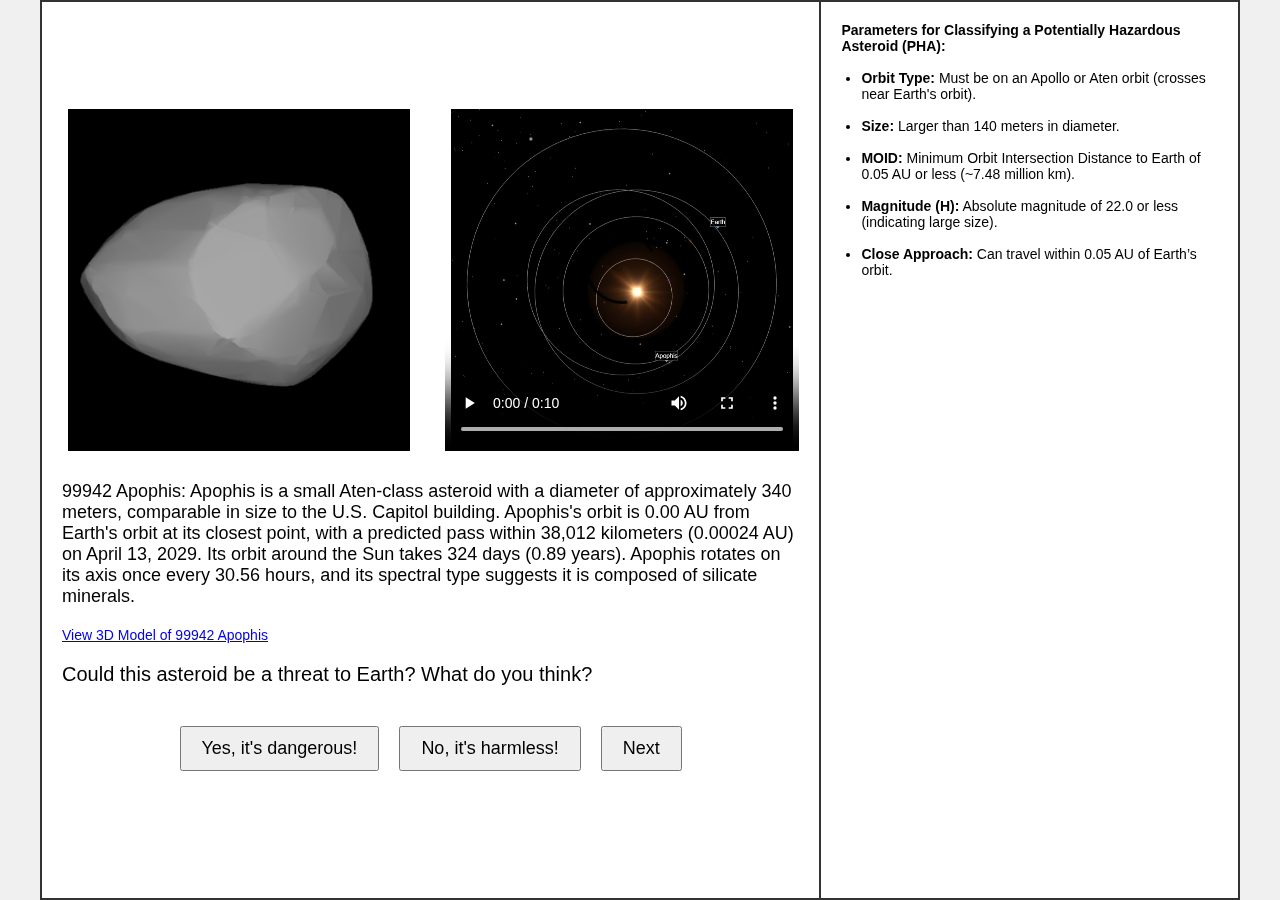
<file: AstGame1/index.html>
<!DOCTYPE html>
<html lang="en">
<head>
    <meta charset="UTF-8">
    <meta name="viewport" content="width=device-width, initial-scale=1.0">
    <title>Asteroid Hazard Game</title>
    <style>
        * {
            margin: 0;
            padding: 0;
            box-sizing: border-box;
        }
        html, body {
            height: 100%;
        }
        body {
            font-family: Arial, sans-serif;
            display: flex;
            justify-content: center;
            align-items: center;
            background-color: #f0f0f0;
        }
        .game-container {
            display: flex;
            flex-direction: row;
            width: 100vw;
            height: 100vh;
            max-width: 1200px;
            max-height: 100vh;
            border: 2px solid #333;
            background-color: #fff;
        }
        .content-container {
            display: flex;
            flex-direction: column;
            justify-content: center;
            width: 65%;
            padding: 20px;
        }
        .media-container {
            display: flex;
            justify-content: space-between;
            align-items: center;
            margin-bottom: 20px;
            height: 40%;
        }
        .asteroid-img, video {
            width: 48%;  /* Fixed width to ensure consistency */
            height: auto; /* Maintain aspect ratio */
            max-height: 100%; /* Ensure it doesn't overflow the container */
            object-fit: contain; /* Scale the image and video without distortion */
        }
        .asteroid-info {
            margin: 10px 0;
            font-size: 18px;
        }
        .question {
            font-size: 20px;
            margin: 20px 0;
        }
        .button-container {
            display: flex;
            justify-content: center;
            margin: 10px 0;
        }
        button {
            padding: 10px 20px;
            margin: 10px;
            font-size: 18px;
        }
        .message {
            font-size: 24px;
            color: rgb(130, 104, 215);
            font-weight: bold;
        }
        .parameters-box {
            width: 35%;
            padding: 20px;
            font-size: 14px;
            background-color: #fff;
            border-left: 2px solid #333;
            overflow-y: auto;
        }
        ul {
            text-align: left;
            padding-left: 20px;
        }
        .model-link {
            margin-top: 10px;
            font-size: 14px;
        }
        #scoreContainer {
            margin-top: 20px;
            font-size: 20px;
        }
    </style>
</head>
<body>
    <div class="game-container">
        <div class="content-container">
            <div class="media-container">
                <img id="asteroidImg" class="asteroid-img" src="assets/apophis.png" alt="Asteroid">
                <video id="asteroidVideo" controls>
                    <source id="asteroidVideoSource" src="assets/apophis_orbit.mp4" type="video/mp4">
                    Your browser does not support the video tag.
                </video>
            </div>

            <div id="asteroidInfo" class="asteroid-info">
                Asteroid Information will be here.
            </div>
            <div class="model-link" id="modelLink"></div> <!-- Model Link -->
            <div class="question">
                Could this asteroid be a threat to Earth? What do you think?
            </div>
            <div class="button-container">
                <button onclick="guess(true)">Yes, it's dangerous!</button>
                <button onclick="guess(false)">No, it's harmless!</button>
                <button id="backButton" onclick="loadPreviousAsteroid()">Back</button>
                <button id="nextButton" onclick="loadNextAsteroid()">Next</button>
            
            </div>
            
            <div id="resultMessage" class="message"></div>
            <button id="dartButton" onclick="launchDART()" style="display:none;">Launch DART: Defend Earth from the Asteroid! </button>
            
        </div>

        <div id="parameters" class="parameters-box">
            <strong>Parameters for Classifying a Potentially Hazardous Asteroid (PHA):</strong><br><br>
            <ul>
                <li><strong>Orbit Type:</strong> Must be on an Apollo or Aten orbit (crosses near Earth's orbit).</li><br>
                <li><strong>Size:</strong> Larger than 140 meters in diameter.</li><br>
                <li><strong>MOID:</strong> Minimum Orbit Intersection Distance to Earth of 0.05 AU or less (~7.48 million km).</li><br>
                <li><strong>Magnitude (H):</strong> Absolute magnitude of 22.0 or less (indicating large size).</li><br>
                <li><strong>Close Approach:</strong> Can travel within 0.05 AU of Earth’s orbit.</li>
            </ul>

        </div>
    </div>

    <script src="script.js"></script>
</body>
</html>
</file>
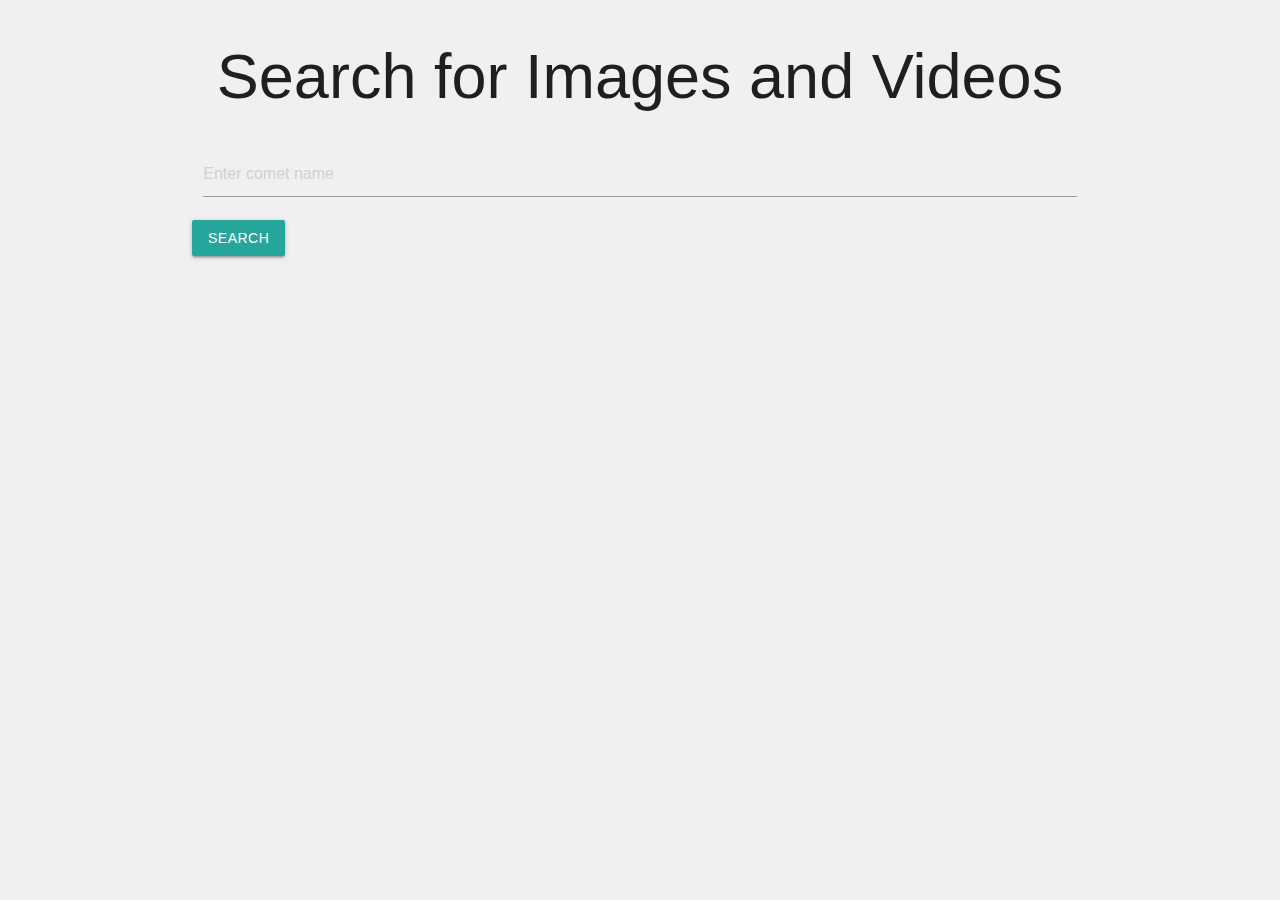
<file: comet.html>
<!doctype html>
<html lang="en">
<head>
    <meta charset="UTF-8">
    <meta name="viewport" content="width=device-width, initial-scale=1.0">
    <title>NASA Comet Search</title>
    <link rel="stylesheet" href="https://cdnjs.cloudflare.com/ajax/libs/materialize/1.0.0/css/materialize.min.css">
    <style>
        body {
            background-color: #f0f0f0;
        }
        .card {
            margin: 20px;
        }
        #search-result {
            display: flex;
            flex-wrap: wrap;
        }
    </style>
</head>
<body>
    <div class="container">
        <h1 class="center-align">Search for Images and Videos</h1>
        <div class="row">
            <div class="input-field col s12">
                <input type="text" id="search-input" placeholder="Enter comet name">
                <label for="search-input"></label>
            </div>
            <button id="search-button" class="btn">Search</button>
        </div>
        <div id="search-result"></div>
    </div>

    <script src="comet.js"></script>
</body>
</html>
</file>
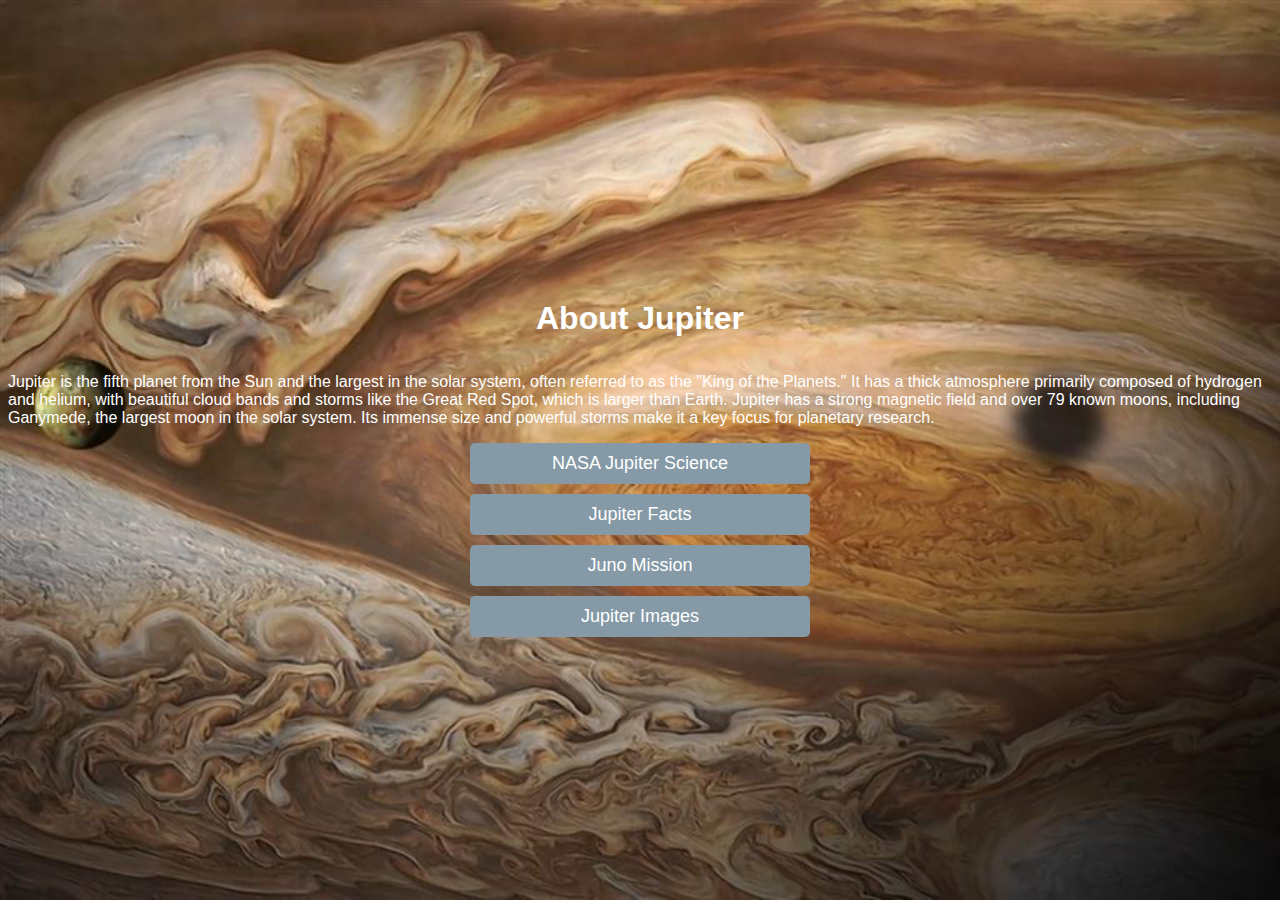
<file: PlanetExplore1/jupiter.html>
<!DOCTYPE html>
<html lang="en">
<head>
    <meta charset="UTF-8">
    <meta name="viewport" content="width=device-width, initial-scale=1.0">
    <title>About Jupiter</title>
    <style>
        body {
            background-image: url('assets/jupiter_back3.png'); /* Replace with the correct background image */
            background-size: cover;
            background-repeat: no-repeat;
            background-attachment: fixed;
            display: flex;
            flex-direction: column;
            align-items: center;
            justify-content: center;
            height: 100vh;
            color: white;
            font-family: Arial, sans-serif;
        }
        h1 {
            margin-bottom: 20px;
        }
        .button-container {
            display: flex;
            flex-direction: column;
            gap: 10px;
        }
        .link-button {
            padding: 10px 20px;
            background-color: #859aa6;
            color: white;
            text-decoration: none;
            border-radius: 5px;
            font-size: 18px;
            text-align: center;
            width: 300px;
        }
        .link-button:hover {
            background-color: #61bdff;
        }
        .description {
            margin-bottom: 20px;
            text-align: center;
            max-width: 600px;
        }
    </style>
</head>
<body>

    <h1>About Jupiter</h1>
    <p>
        Jupiter is the fifth planet from the Sun and the largest in the solar system, often referred to as the "King of the Planets." It has a thick atmosphere primarily composed of hydrogen and helium, with beautiful cloud bands and storms like the Great Red Spot, which is larger than Earth. Jupiter has a strong magnetic field and over 79 known moons, including Ganymede, the largest moon in the solar system. Its immense size and powerful storms make it a key focus for planetary research.
    </p>
    <div class="button-container">
        <a href="https://science.nasa.gov/jupiter/" class="link-button" target="_blank">NASA Jupiter Science</a>
        <a href="https://nssdc.gsfc.nasa.gov/planetary/factsheet/jupiterfact.html" class="link-button" target="_blank">Jupiter Facts</a>
        <a href="https://www.nasa.gov/image-article/nasas-juno-mission-captures-the-colorful-and-chaotic-clouds-of-jupiter/" class="link-button" target="_blank">Juno Mission</a>
        <a href="https://photojournal.jpl.nasa.gov/targetFamily/Jupiter" class="link-button" target="_blank">Jupiter Images</a>
    </div>

</body>
</html>
</file>
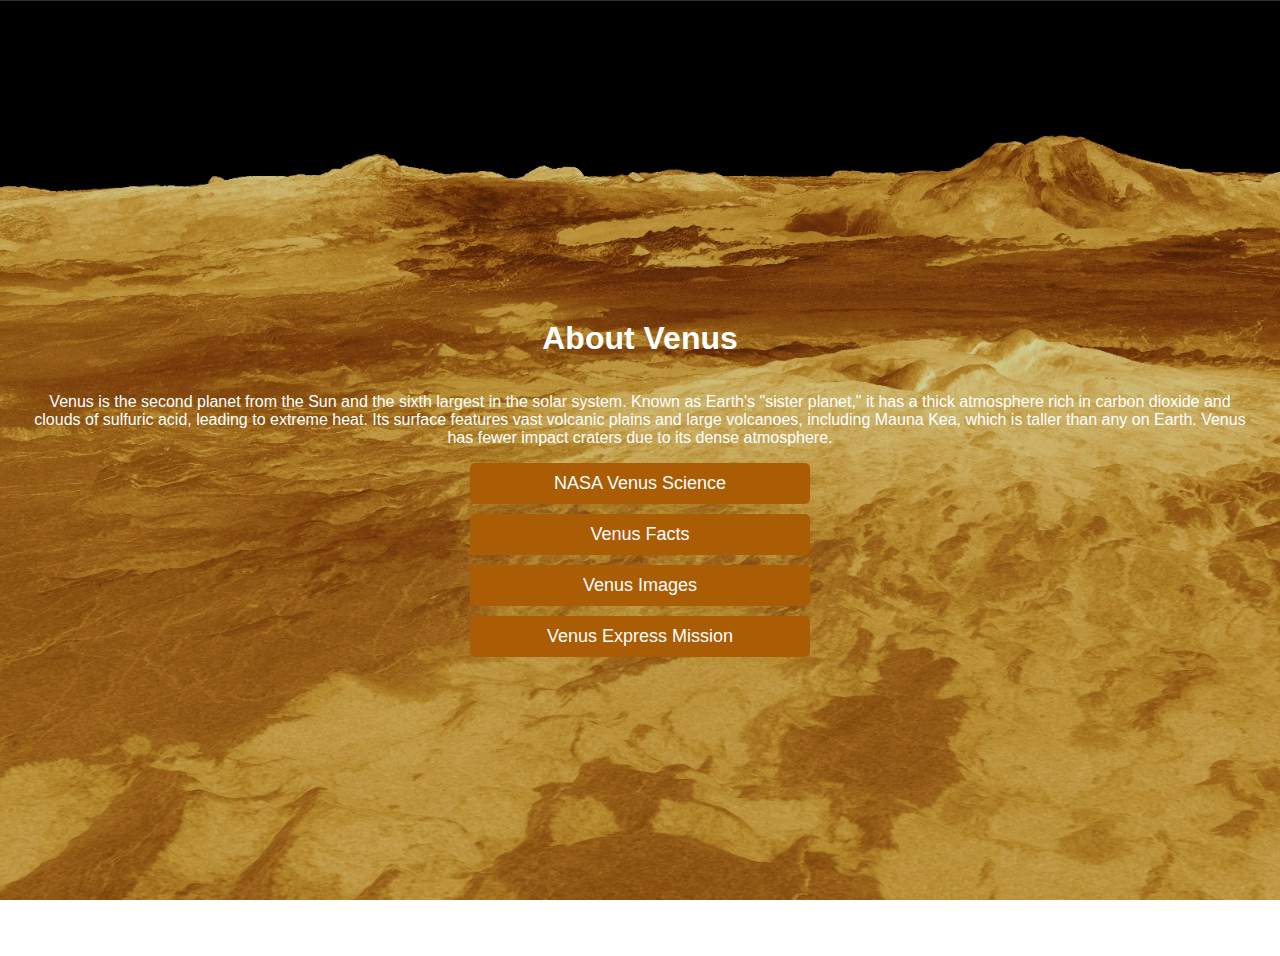
<file: PlanetExplore1/venus.html>
<!DOCTYPE html>
<html lang="en">
<head>
    <meta charset="UTF-8">
    <meta name="viewport" content="width=device-width, initial-scale=1.0">
    <title>About Venus</title>
    <style>
        body {
            background-image: url('assets/venus_bg.png'); /* Change to your desired background image */
            background-size: cover;
            background-repeat: no-repeat;
            background-attachment: fixed;
            display: flex;
            flex-direction: column;
            align-items: center;
            justify-content: center;
            height: 100vh;
            color: white;
            font-family: Arial, sans-serif;
            padding: 20px; /* Add some padding */
            text-align: center; /* Center the text */
        }
        h1 {
            margin-bottom: 20px;
        }
        .button-container {
            display: flex;
            flex-direction: column;
            gap: 10px;
        }
        .link-button {
            padding: 10px 20px;
            background-color: #ab5d05;
            color: rgb(255, 255, 255);
            text-decoration: none;
            border-radius: 5px;
            font-size: 18px;
            text-align: center;
            width: 300px;
        }
        .link-button:hover {
            background-color: #ed8b1a;
        }
    </style>
</head>
<body>

    <h1>About Venus</h1>
    <p>
        Venus is the second planet from the Sun and the sixth largest in the solar system. Known as Earth's "sister planet," it has a thick atmosphere rich in carbon dioxide and clouds of sulfuric acid, leading to extreme heat. Its surface features vast volcanic plains and large volcanoes, including Mauna Kea, which is taller than any on Earth. Venus has fewer impact craters due to its dense atmosphere.
    </p>

    <div class="button-container">
        <a href="https://science.nasa.gov/venus/" class="link-button" target="_blank">NASA Venus Science</a>
        <a href="https://nssdc.gsfc.nasa.gov/planetary/factsheet/venusfact.html" class="link-button" target="_blank">Venus Facts</a>
        <a href="https://photojournal.jpl.nasa.gov/targetFamily/Venus" class="link-button" target="_blank">Venus Images</a>
        <a href="https://science.nasa.gov/mission/venus-express/" class="link-button" target="_blank">Venus Express Mission</a>
    </div>

</body>
</html>
</file>
